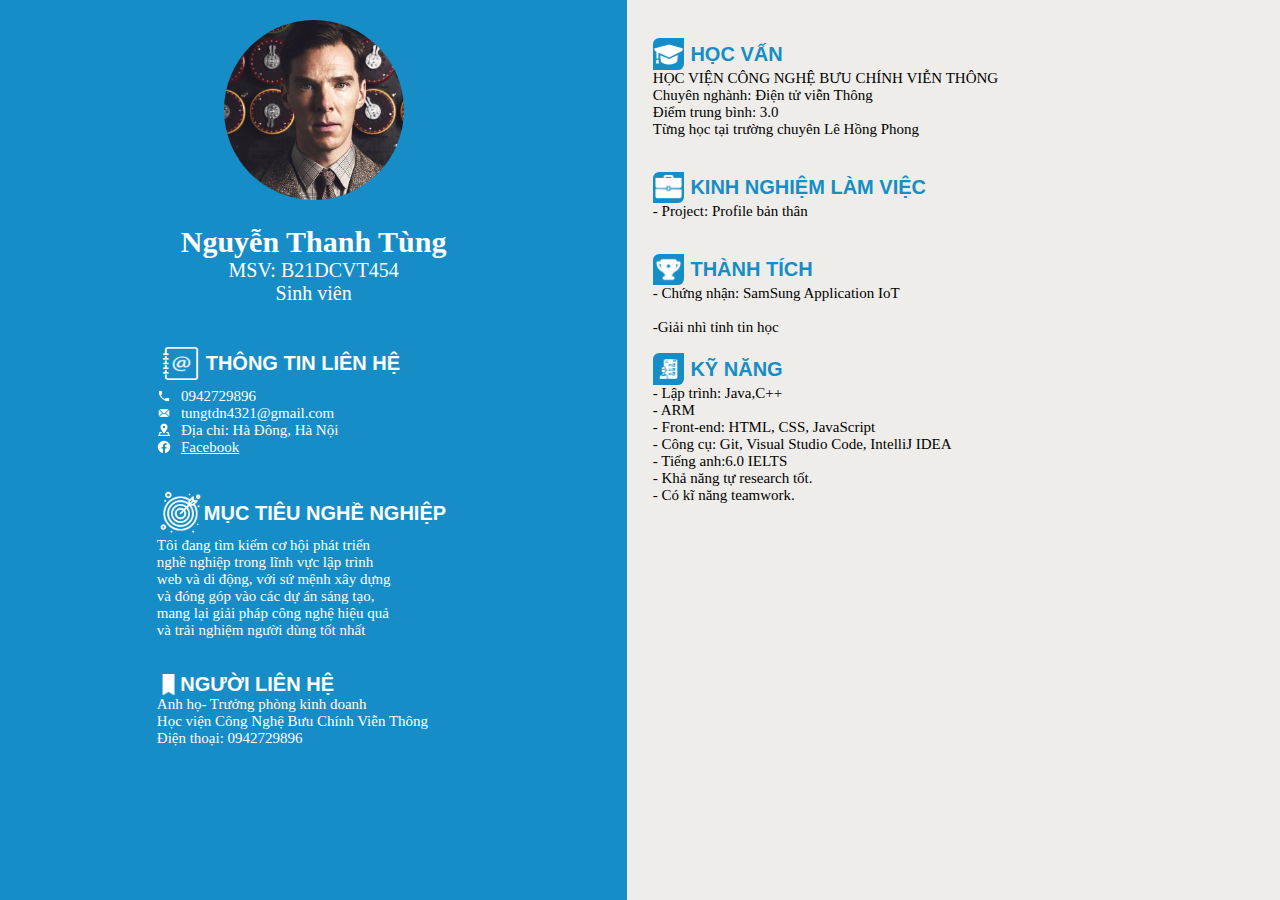
<file: Nguyễn Thanh Tùng/index.html>
<!DOCTYPE html>
<html lang="en">
  <head>
    <meta charset="UTF-8" />
    <meta name="viewport" content="width=device-width, initial-scale=1.0" />
    <title>About me</title>
    <link rel="stylesheet" href="main.css" />
  </head>

  <body>
    <div class="profile">
      <div class="left-info">
        <div class="header-info">
          <div class="user-image">
            <img src="image/Mypicture.jpg" alt="profile" />
          </div>
          <div>
            <h2>Nguyễn Thanh Tùng</h2>
            <p>MSV: B21DCVT454</p>
            <span>Sinh viên</span>
          </div>
        </div>
        <br />
        <br />
        <div class="detail-info">
          <div class="contact-info">
            <div>
              <div class="contact-us">
                <div class="flex-content-header">
                  <img src="image/Contact-info.png" alt="contact" />
                  <h3>THÔNG TIN LIÊN HỆ</h3>
                </div>
              </div>
              <div>
                <div class="flex-content-sdt">
                  <img src="image/phone-image.png" alt="phone" />
                  <p>0942729896</p>
                </div>
                <div class="flex-content-email">
                  <img src="image/Email-image.png" alt="email" />
                  <p>tungtdn4321@gmail.com</p>
                </div>
                <div class="flex-content-address">
                  <img src="image/address-image.png" alt="address" />
                  <p>Địa chỉ: Hà Đông, Hà Nội</p>
                </div>
                <div class="flex-content-facebook">
                  <img src="image/facebook-image.png" alt="facebook" />
                  <p>
                    <a
                      href="https://www.facebook.com/profile.php?id=100019140224204"
                    >
                      Facebook</a
                    >
                  </p>
                </div>
              </div>
            </div>
          </div>
          <br />
          <br />
          <div class="career-goals">
            <div class="flex-content-goals">
              <img src="image/goals-image.png" alt="career-goals" />
              <h3>MỤC TIÊU NGHỀ NGHIỆP</h3>
            </div>
            <div>
              <p>
                Tôi đang tìm kiếm cơ hội phát triển nghề nghiệp trong lĩnh vực
                lập trình web và di động, với sứ mệnh xây dựng và đóng góp vào
                các dự án sáng tạo, mang lại giải pháp công nghệ hiệu quả và
                trải nghiệm người dùng tốt nhất
              </p>
            </div>
          </div>
          <br />
          <br />
          <div>
            <div class="flex-content-bookmark">
              <img src="image/bookmark-image.png" alt="contact" />
              <h3>NGƯỜI LIÊN HỆ</h3>
            </div>
            <div>
              <p>Anh họ- Trưởng phòng kinh doanh</p>
              <p>Học viện Công Nghệ Bưu Chính Viễn Thông</p>
              <p>Điện thoại: 0942729896</p>
            </div>
          </div>
        </div>
      </div>

      <div class="right-info">
        <div>
          <div class="flex-content-graduate">
            <img src="image/graduate-image.png" alt="education" />
            <h3>HỌC VẤN</h3>
          </div>
          <p>HỌC VIỆN CÔNG NGHỆ BƯU CHÍNH VIỄN THÔNG</p>
          <p>Chuyên nghành: Điện tử viễn Thông</p>
          <p>Điểm trung bình: 3.0</p>
          <p>Từng học tại trường chuyên Lê Hồng Phong </p>
        </div>
        <br />
        <br />
        <div>
          <div class="flex-content-experience">
            <img src="image/briefcase-image.png" alt="experience" />
            <h3>KINH NGHIỆM LÀM VIỆC</h3>
          </div>
          <p>
            - Project: Profile bản thân
          </p>
          <br />
          <br />
        </div>
        <div>
          <div class="flex-content-achievement">
            <img src="image/prize-image.png" alt="achievement" />
            <h3>THÀNH TÍCH</h3>
          </div>
          <p>- Chứng nhận: SamSung Application IoT</p>
          <br />
          <p>-Giải nhì tỉnh tin học </p>
          <br />
        </div>
        <div>
          <div class="flex-content-skill">
            <img src="image/skill-image.png" alt="skill" />
            <h3>KỸ NĂNG</h3>
          </div>
          <p>- Lập trình: Java,C++</p>
          <p>- ARM</p>
          <p>- Front-end: HTML, CSS, JavaScript</p>
          <p>- Công cụ: Git, Visual Studio Code, IntelliJ IDEA</p>
          <p>- Tiếng anh:6.0 IELTS <p>
          <p>- Khả năng tự research tốt.</p>
          <p>- Có kĩ năng teamwork.</p>
        </div>
      </div>
    </div>
  </body>
</html>
</file>
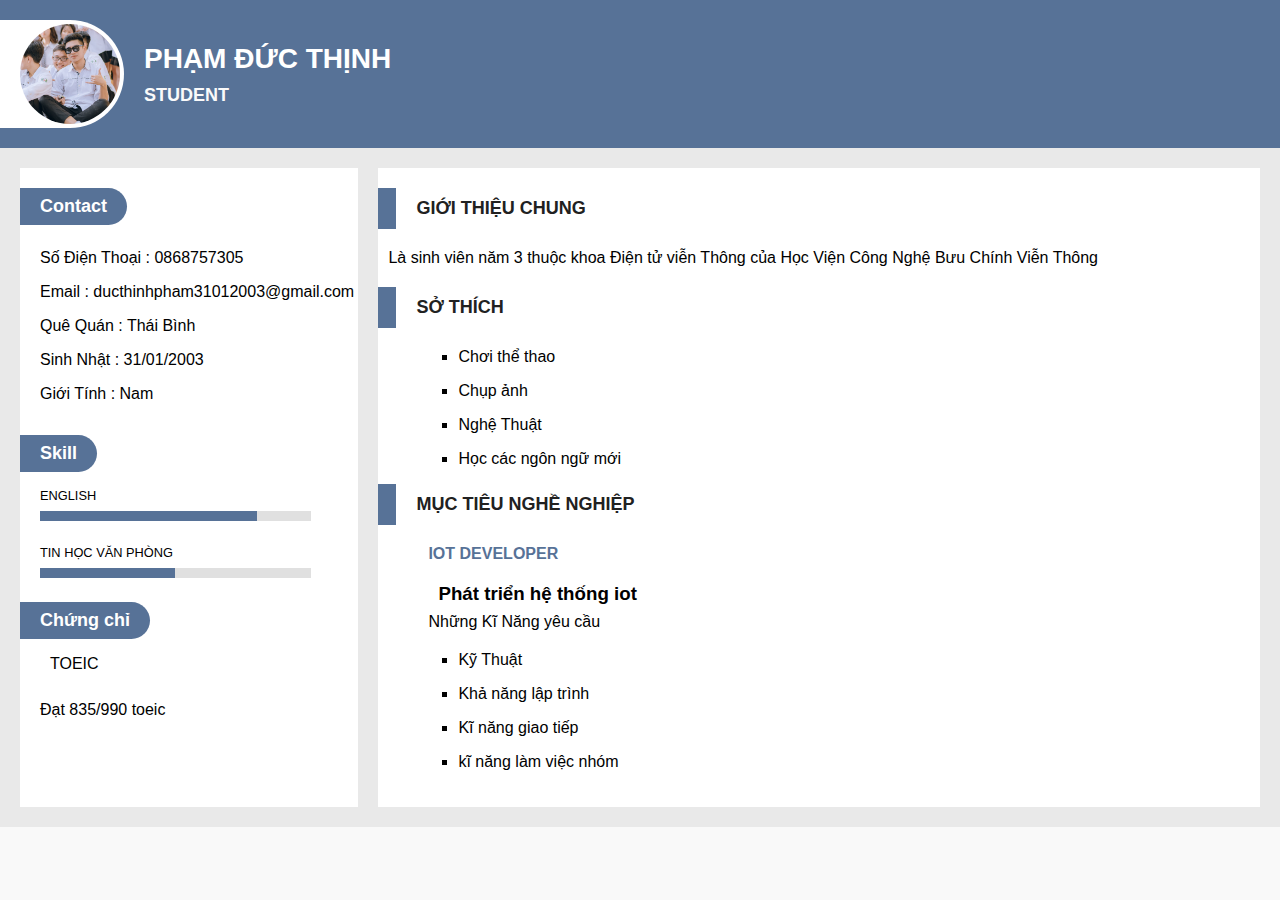
<file: Phạm Đức Thịnh/index.html>
<!DOCTYPE html>
<html lang="en">
	<head>
		<meta charset="UTF-8" />
		<meta name="viewport" content="width=device-width, initial-scale=1.0" />
		<link rel="stylesheet" href="main.css" />
		<title>My Profile</title>
	</head>
	<body>
		<header>
			<div class="img-container">
				<img src="./profile picture/images/IMG_9106.JPG" alt="" class="img avatar" />
			</div>
			<div class="title-container">
				<h1>PHẠM ĐỨC THỊNH</h1>
				<h2>STUDENT</h2>
			</div>
		</header>

		<div class="container">
			<div class="sider">
				<div class="sider-content">
					<h1 class="tag-fill">Contact</h1>
					<div class="tag-content">
						<ul>
							<li>Số Điện Thoại : 0868757305</li>
							<li>Email : ducthinhpham31012003@gmail.com</li>
							<li>Quê Quán : Thái Bình</li>
							<li>Sinh Nhật : 31/01/2003</li>
                            <li>Giới Tính : Nam</li>
						</ul>
					</div>
				</div>
				<div class="sider-content">
					<h1 class="tag-fill">Skill</h1>
					<div class="tag-content progress-container">
						<p class="progress-title">English</p>
						<div class="progress-wrap">
							<div class="progress" style="width: 80%"></div>
						</div>
					</div>
					<div class="tag-content progress-container">
						<p class="progress-title">TIN HỌC VĂN PHÒNG</p>
						<div class="progress-wrap">
							<div class="progress" style="width: 50%"></div>
						</div>
					</div>
				</div>
				<div class="sider-content">
					<h1 class="tag-fill">Chứng chỉ</h1>
					<div class="tag-content">
						<p>
							TOEIC
						</p>
						<ul class="text-content">
							<li>Đạt 835/990 toeic</li>
						</ul>
					</div>
				</div>
			</div>
			<div class="content">
				<div>
					<h1 class="tag">GIỚI THIỆU CHUNG</h1>
					<p class="text-content">
						Là sinh viên năm 3 thuộc khoa Điện tử viễn Thông của Học Viện Công Nghệ Bưu Chính Viễn Thông
					</p>
				</div>
				<div class="description-content">
					<h1 class="tag">SỞ THÍCH</h1>
					<ul>
						<li>
							<ul>
								<li>
									Chơi thể thao
								</li>
								<li>
									Chụp ảnh
								</li>
								<li>
									Nghệ Thuật
								</li>
								<li>
                                    Học các ngôn ngữ mới
								</li>
							</ul>
						</li>
					</ul>
				</div>
				<div class="description-content">
					<h1 class="tag">MỤC TIÊU NGHỀ NGHIỆP</h1>
					<ul>
						<li>
							<div class="tabbar-title">
								<p class="text-content">IOT DEVELOPER</p>
							</div>
							<h3>Phát triển hệ thống iot</h3>
							<p class="text-content">
								Những Kĩ Năng yêu cầu
							</p>
							<ul>
								<li>
									Kỹ Thuật
								</li>
								<li>
									Khả năng lập trình 
								</li>
								<li>
									Kĩ năng giao tiếp
								</li>
								<li>
									kĩ năng làm việc nhóm
								</li>
							</ul>
						</li>
					</ul>
				</div>
			</div>
		</div>
	</body>
</html>
</file>
<file: Nguyễn Thanh Tùng/main.css>
* {
  margin: 0;
  padding: 0;
  box-sizing: border-box;
}

.profile {
  /* background-color: #168dc7; */
  color: white;
  font-size: 15px;
  display: flex;
  flex-direction: row;
  /* padding: 0 0 600px 0px; */
}

.user-image img {
  width: 20vh;
  height: 20vh;
  border-radius: 50%;
  margin: 20px;
  object-fit: cover;
}

.header-info {
  text-align: center;
  font-size: 20px;
  /* background-color: #168dc7; */
}

.left-info h2 {
  font-size: 30px;
  margin: 0;
}

.contact-info {
  font-size: 15px;
}

.contact-info p {
  padding: 0 0 0 10px;
}

.career-goals p {
  width: 50%;
}

.left-info {
  padding: 0 0 0 0;
  background-color: #168dc7;
  flex: 1;
  height: 100vh;
}

.detail-info {
  padding: 0 0 0 25%;
}

.contact-us {
  display: flex;
  justify-content: left;
}

/* .contact-info-img img {
  width: 20%;
  height: 60%;
} */

.flex-content-header {
  display: flex;
  flex-direction: row;
  justify-content: left;
  align-items: center;
  padding: 0 0 0 0;
}

.flex-content-header img {
  width: 20%;
  height: 80%;
}

.flex-content-sdt {
  display: flex;
  flex-direction: row;
  justify-content: left;
  align-items: center;
  padding: 0 0 0 0;
}

.flex-content-sdt img {
  width: 3%;
  height: 3%;
}

.flex-content-email {
  display: flex;
  flex-direction: row;
  justify-content: left;
  align-items: center;
  padding: 0 0 0 0;
}

.flex-content-email img {
  width: 3%;
  height: 3%;
}

.flex-content-address {
  display: flex;
  flex-direction: row;
  justify-content: left;
  align-items: center;
  padding: 0 0 0 0;
}

.flex-content-address img {
  width: 3%;
  height: 3%;
}

.flex-content-facebook {
  display: flex;
  flex-direction: row;
  justify-content: left;
  align-items: center;
  padding: 0 0 0 0;
}

.flex-content-facebook img {
  width: 3%;
  height: 3%;
}

.flex-content-goals {
  display: flex;
  flex-direction: row;
  justify-content: left;
  /* Căn phần tử theo chiều ngang */
  align-items: center;
  /* Căn phần tử theo chiều dọc */
  padding: 0 0 0 0;
}

.flex-content-goals img {
  width: 10%;
  /* height: 10%; */
}

.flex-content-bookmark {
  display: flex;
  flex-direction: row;
  justify-content: left;
  align-items: center;
  padding: 0 0 0 0;
}

.flex-content-bookmark img {
  width: 5%;
  /* height: 9%; */
}

.flex-content-graduate {
  display: flex;
  flex-direction: row;
  justify-content: left;
  align-items: center;
  padding: 0 0 0 0;
}

.flex-content-graduate img {
  width: 5%;
  background-color: #168dc7;
  border-radius: 20% 0 20% 0;
  /* height: 9%; */
  margin: 0 1% 0 0;
}

.flex-content-experience {
  display: flex;
  flex-direction: row;
  justify-content: left;
  align-items: center;
  padding: 0 0 0 0;
}

.flex-content-experience img {
  width: 5%;
  background-color: #168dc7;
  border-radius: 20% 0 20% 0;
  /* height: 9%; */
  margin: 0 1% 0 0;
}

.flex-content-achievement {
  display: flex;
  flex-direction: row;
  justify-content: left;
  align-items: center;
  padding: 0 0 0 0;
}

.flex-content-achievement img {
  width: 5%;
  background-color: #168dc7;
  border-radius: 20% 0 20% 0;
  /* height: 9%; */
  margin: 0 1% 0 0;
}

.flex-content-skill {
  display: flex;
  flex-direction: row;
  justify-content: left;
  align-items: center;
  padding: 0 0 0 0;
}

.flex-content-skill img {
  width: 5%;
  background-color: #168dc7;
  border-radius: 20% 0 20% 0;
  /* height: 9%; */
  margin: 0 1% 0 0;
}

h3 {
  font-size: 20px;
  font-family: "Segoe UI", Tahoma, Geneva, Verdana, sans-serif;
}

a {
  color: rgb(255, 255, 255);
}

.right-info {
  background-color: #eeede9;
  color: black;
  width: 50%;
  padding: 3% 0 0 2%;
  flex: 1;
  height: 100vh;
}

.right-info h3 {
  color: #168dc7;
  flex: 1;
}

.right-info a {
  padding: 0 0 0 5%;
  color: #168dc7;
}

/* Trang web này chưa có khả năng giữ nguyên mầu nền khi trang web scollbar */
</file>
<file: Phạm Đức Thịnh/main.css>
body{
    margin: 0;
    background-color: #f9f9f9;
  }
  
  *{
    font-family: Arial, Helvetica, sans-serif;
    margin: 0;
  }
  
  header {
    padding: 20px 0;
    background-color: #577297;
    display: flex;
  }
  p{
    padding: 0 10px;
    margin-bottom: 20px;
    text-align: justify;
  } */
  
  .text-content{
    padding: 0 20px;
    margin-bottom: 20px;
    text-align: justify;
  }
  
  .img-container {
    background-color: white;
    padding: 4px;
    padding-left: 20px;
    display: flex;
    justify-content: center;
    align-items: center;
    border-top-right-radius: 100px;
    border-bottom-right-radius: 100px;
  }
  
  .title-container{
    padding: 0 20px;
    display: flex;
    justify-content: center;
    flex-direction: column;
  }
  
  .title-container h1, .title-container h2{
    color: white;
    font-size: 28px;
    text-transform: uppercase;
    font-weight: 600;
  }
  
  .title-container h2{
    font-size: 18px;
    
    color: #fafafa;
    margin-top: 10px;
  }
  
  .img, .avatar{
    width: 100px;
    height: 100px;
    object-fit: cover;
    border-radius: 100px;
  }
  
  .container{
    padding: 20px;
    background-color: #e9e9e9;
    display: flex;
  
  }
  
  .sider, .content{
     background-color: white;
      padding: 20px 0;
      width: 100%;
  }
  
  .sider {
    width: calc(40% - 20px);
    margin-right: 20px;
  }
  
  .content {
    flex-grow: 1;
  }
  
  .tag-fill{
    background-color: #577297;
    padding: 8px 20px;
    color: white;
    font-size: 18px;
    display: inline-block;
    border-top-right-radius: 100px;
    border-bottom-right-radius: 100px;
  }
  
  .tag-content {
    padding-left: 20px;
    margin-top: 16px;
    margin-bottom: 24px;
  }
  
  .tag-content ul {
    margin: 0;
    padding: 0;
  }
  
  .tag-content ul li {
    list-style-type: none;
    padding: 8px 0
  }
  
  .progress-container {
    width: 80%;
  }
  
  .progress-title{
    text-transform: uppercase;
    font-size: 0.8rem;
    margin: 0;
    padding: 0;
  }
  
  .progress-wrap{
    width: 100%;
    height: 10px;
    background-color: #e0e0e0;
    margin-top: 8px;
    margin-bottom: 16px;
  }
  
  .progress{
    width: 50%;
    height: 10px;
    background-color: #577297;
  }
  
  .tag{
    font-size: 18px;
    color: #212121;
    padding: 10px 20px;
    border-left: 18px solid #577297;
    margin-bottom: 20px;
  }
  
  .tabbar-title{
    display: flex;
    justify-content: space-between;
    
  }
  
  .tabbar-title .text-content {
    font-weight: 600;
    color: #577297;
  }
  
  .content ul {
    padding: 0;
  }
  
  .content ul li {
    list-style-type: none;
  }
  
  .text-date {
    padding: 0 20px;
    color: #577297;
    font-style: italic;
  }
  
  .description-content h3{
    padding: 0 20px;
    margin-bottom: 8px;
  }
  
  .description-content ul {
    padding-left: 40px ;
  }
  
  .description-content ul li{
    text-align: justify;
    list-style-type: none
  }
  
  .description-content ul li ul li{
    text-align: justify;
    list-style-type: square;
    margin-bottom: 16px;
  }
</file>
